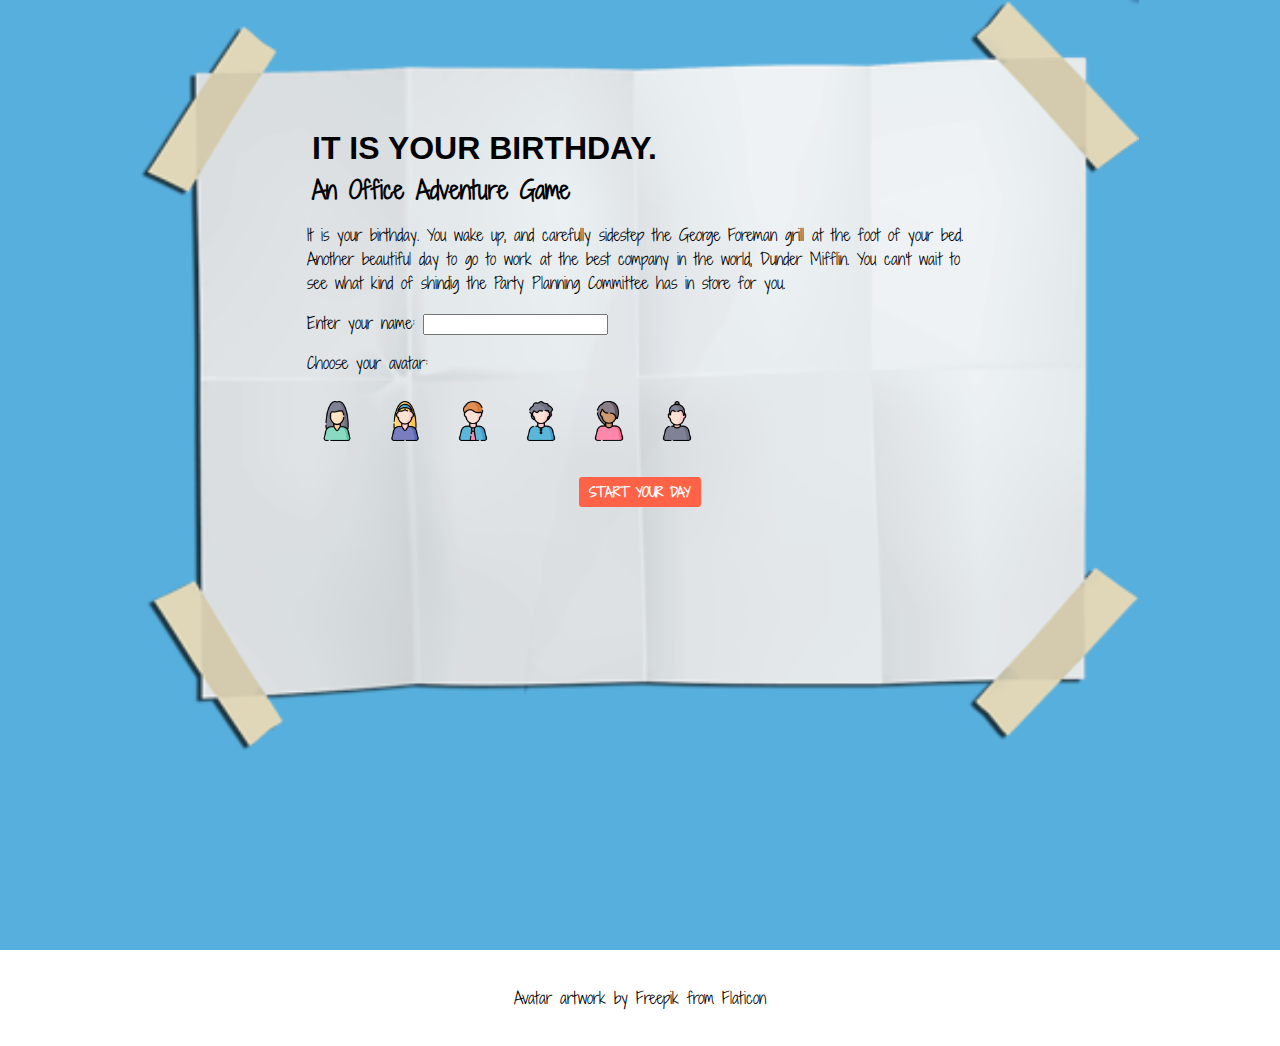
<file: home/index.html>
<!DOCTYPE html>
<html lang="en">

<head>
    <meta charset="UTF-8">
    <meta name="viewport" content="width=device-width, initial-scale=1.0">
    <meta http-equiv="X-UA-Compatible" content="ie=edge">
    <link href="https://fonts.googleapis.com/css?family=Shadows+Into+Light+Two&display=swap" rel="stylesheet">
    <link rel="stylesheet" href="../common/style.css">
    <title>Office Adventure</title>
</head>

<body>
    <audio autoplay>
        <source src="../assets/office.mp3" type="audio/mpeg">
    </audio>
    <div id="paper-container">
        <div id="content-container">
            <header>
                <h1>It is your birthday.</h1>
                <h2>An Office Adventure Game</h2>
            </header>

            <main>
                <p>It is your birthday. You wake up, and carefully sidestep the George Foreman grill at the foot of your bed. Another beautiful day to go to work at the best company in the world, Dunder Mifflin. You can't wait to see what kind of shindig the Party Planning Committee has in store for you.</p>
                <form id="user-form">
                    <label for="name">Enter your name:
                        <input type="text" id="name" name="name">
                    </label>
                    <p>Choose your avatar:</p>
                    <label>
                        <input type="radio" name="avatar" id="avatar1" value="avatar1" />
                        <img src="../assets/avatars/avatar1.png" />
                    </label>
                    <label>
                        <input type="radio" name="avatar" id="avatar2" value="avatar2" />
                        <img src="../assets/avatars/avatar2.png" />
                    </label>
                    <label>
                        <input type="radio" name="avatar" id="avatar3" value="avatar3" />
                        <img src="../assets/avatars/avatar3.png" />
                    </label>
                    <label>
                        <input type="radio" name="avatar" id="avatar4" value="avatar4" />
                        <img src="../assets/avatars/avatar4.png" />
                    </label>
                    <label>
                        <input type="radio" name="avatar" id="avatar5" value="avatar5" />
                        <img src="../assets/avatars/avatar5.png" />
                    </label>
                    <label>
                        <input type="radio" name="avatar" id="avatar6" value="avatar6" />
                        <img src="../assets/avatars/avatar6.png" />
                    </label>
                    <button id="user-form-button">Start your day</button>
                </form>
            </main>
        </div>
    </div>
    <footer>
        <p>Avatar artwork by Freepik from Flaticon</p>
    </footer>

    <script type="module" src="./home.js"></script>
</body>

</html>
</file>
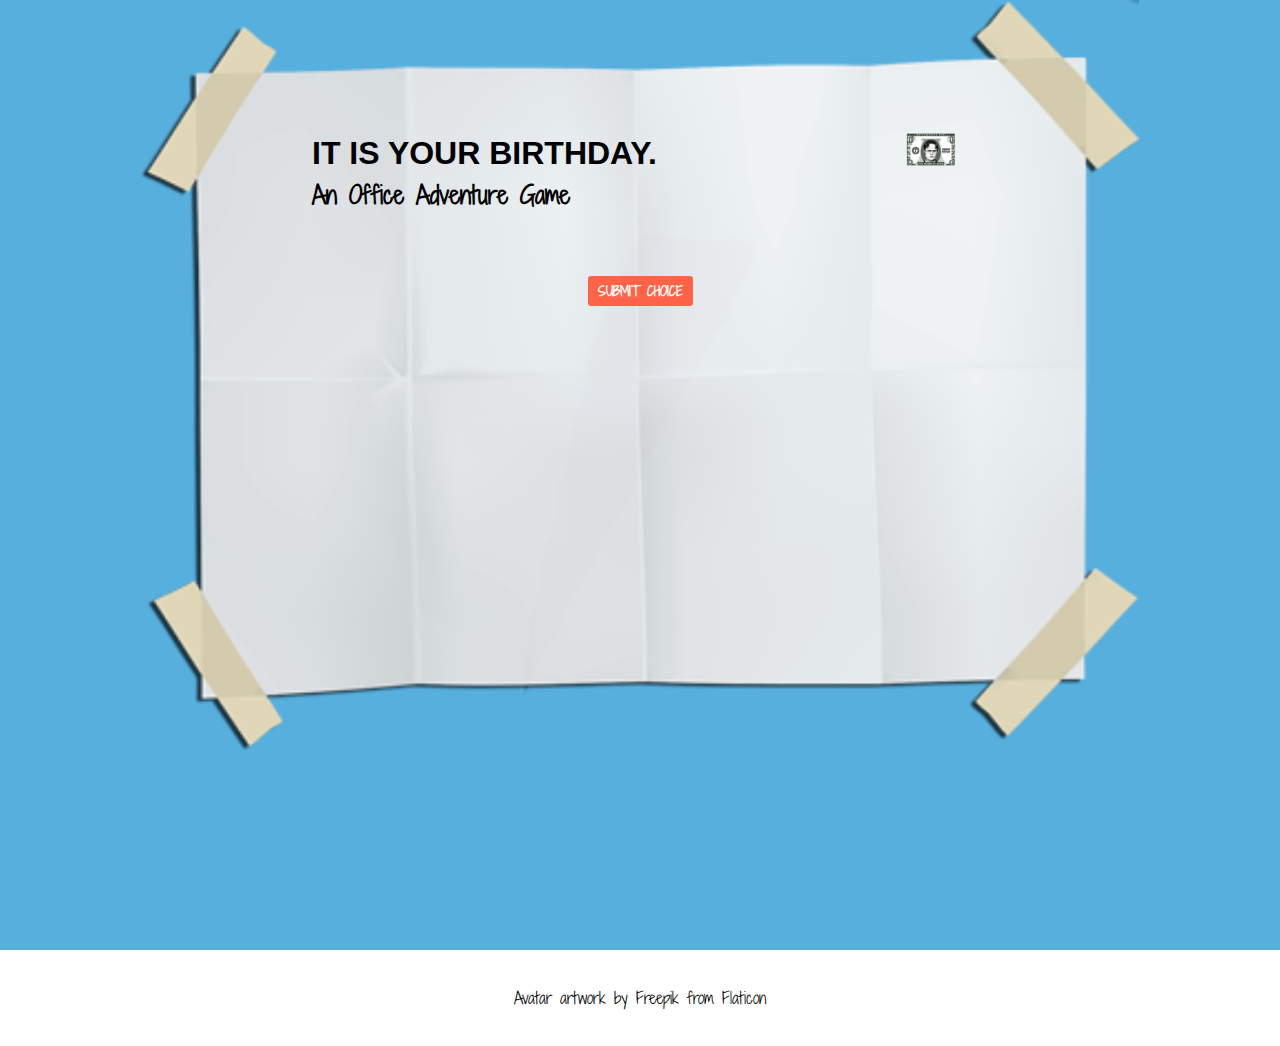
<file: levels/index.html>
<!DOCTYPE html>
<html lang="en">

<head>
    <meta charset="UTF-8">
    <meta name="viewport" content="width=device-width, initial-scale=1.0">
    <meta http-equiv="X-UA-Compatible" content="ie=edge">
    <link href="https://fonts.googleapis.com/css?family=Shadows+Into+Light+Two&display=swap" rel="stylesheet">
    <link rel="stylesheet" href="../common/style.css">
    <link rel="stylesheet" href="../levels/levels.css">
    <title>Office Adventure</title>
</head>

<body>
    <div id="paper-container">
        <div id="content-container">
            <header id="level-header">
                <div id="game-header">
                    <h1>It is your birthday.</h1>
                    <h2>An Office Adventure Game</h2>
                </div>
                <div id="user-state">
                    <img id="user-avatar">
                    <span id="user-name"></span>
                    <img src="../assets/schrute-buck.jpg" id="points-img"><span id="user-points"></span>
                </div>
            </header>

            <main>
                <h3 id="level-title"></h3>
                <img id="level-image" />
                
                <p id="level-description"></p>

                <form id="level-choice-form">

                    <button id="choice-submit-button">Submit choice</button>
                </form>
            </main>
        </div>
    </div>
    <footer>
        <p>Avatar artwork by Freepik from Flaticon</p>
    </footer>

    <script type="module" src="./levels.js"></script>
</body>

</html>
</file>
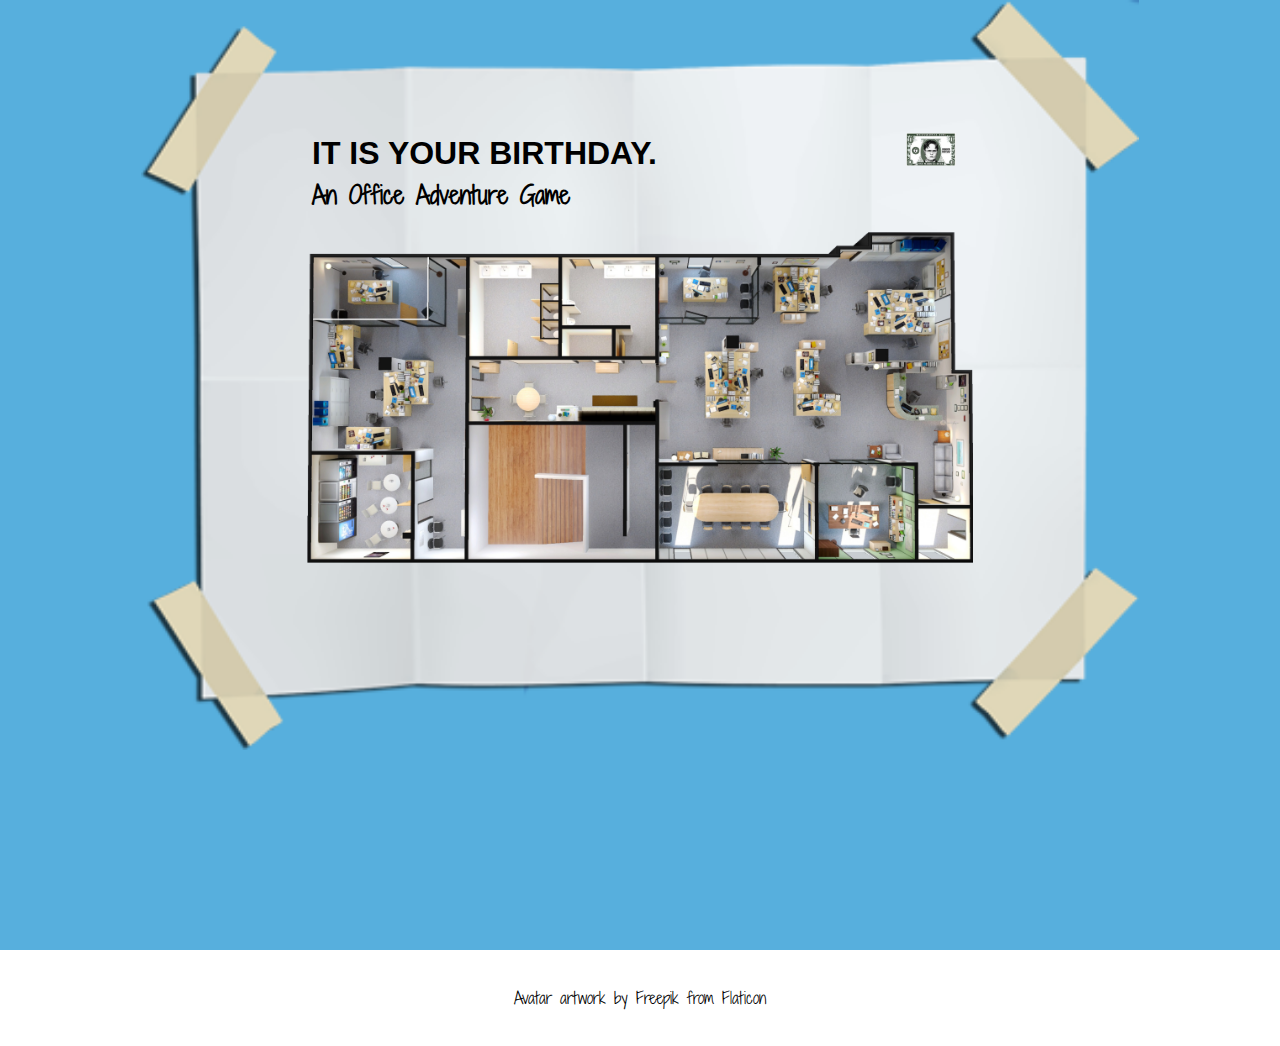
<file: map/index.html>
<!DOCTYPE html>
<html lang="en">
<head>
    <meta charset="UTF-8">
    <meta name="viewport" content="width=device-width, initial-scale=1.0">
    <link href="https://fonts.googleapis.com/css?family=Shadows+Into+Light+Two&display=swap" rel="stylesheet">
    <link rel="stylesheet" href="../common/style.css">
    <link rel="stylesheet" href="./map.css">
    <title>Dunder Mifflin</title>
</head>
<body>
    <div id="paper-container">
        <div id="content-container">
            <header id="map-header">
                <div>
                    <h1>It is your birthday.</h1>
                    <h2>An Office Adventure Game</h2>
                </div>
                <div id="user-state">
                    <img id="user-avatar">
                    <span id="user-name"></span>
                    <img src="../assets/schrute-buck.jpg" id="points-img"><span id="user-points"></span>
                </div>
            </header>

            <main>
                <div id="map-container">
                    <img src="../assets/dundermifflin.png" id="map" />
                </div>
            </main>
        </div>
    </div>
    <footer>
        <p>Avatar artwork by Freepik from Flaticon</p>
    </footer>
    <script type="module" src="./map.js"></script>
</body>
</html>
</file>
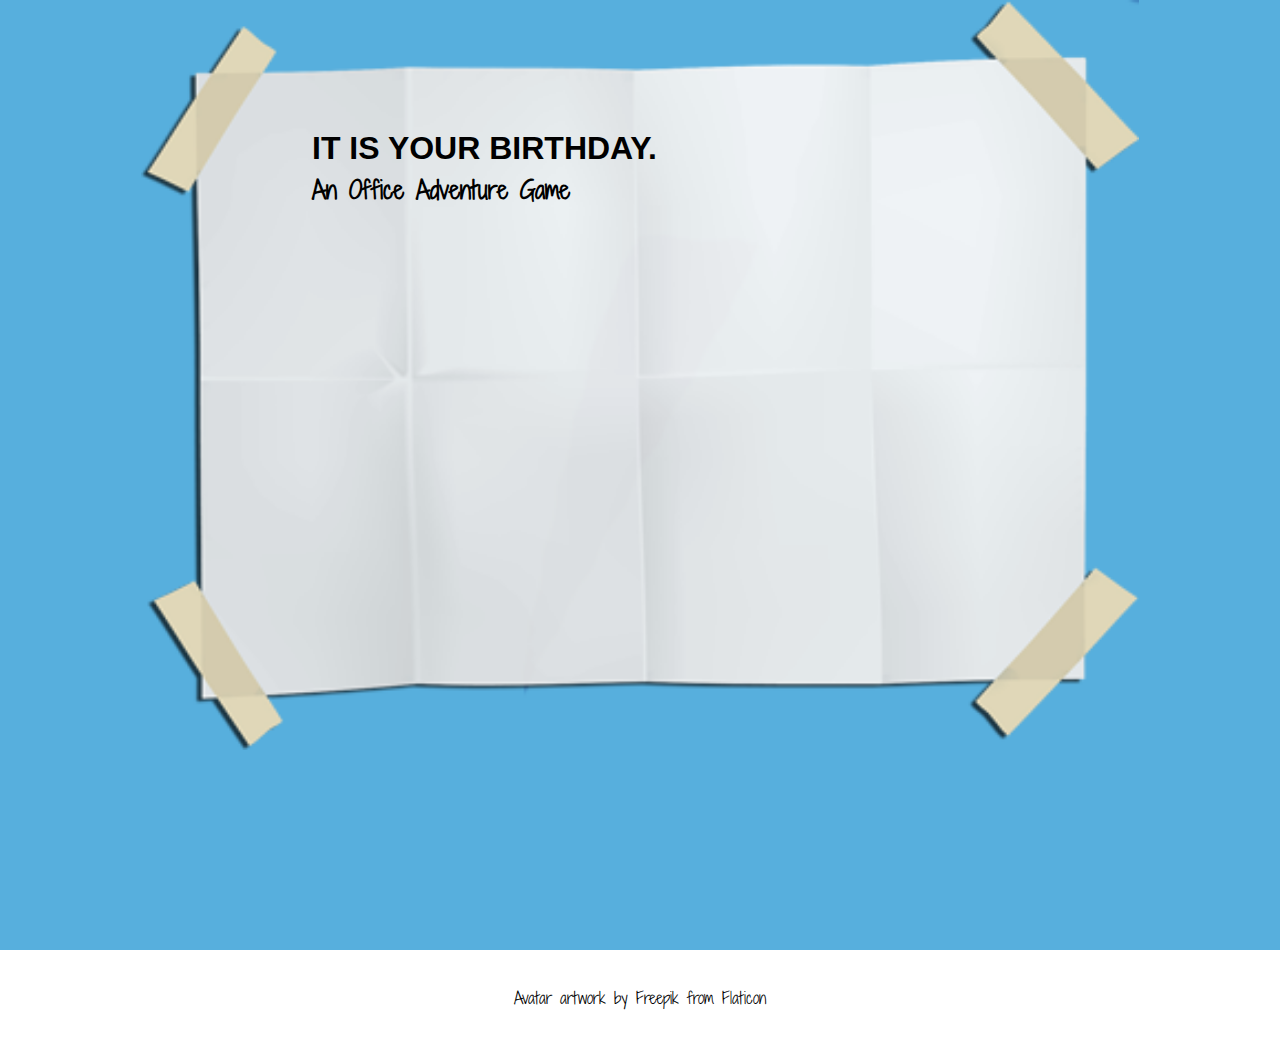
<file: results/index.html>
<!DOCTYPE html>
<html lang="en">

<head>
    <meta charset="UTF-8">
    <meta name="viewport" content="width=device-width, initial-scale=1.0">
    <meta http-equiv="X-UA-Compatible" content="ie=edge">
    <link href="https://fonts.googleapis.com/css?family=Shadows+Into+Light+Two&display=swap" rel="stylesheet">
    <link rel="stylesheet" href="../common/style.css">
    <link rel="stylesheet" href="./results.css">
    <title>Office Adventure</title>
</head>

<body>
    <audio autoplay>
        <source src="../assets/office.mp3" type="audio/mpeg">
    </audio>
    <div id="paper-container">
        <div id="content-container">
            <header>
                <h1>It is your birthday.</h1>
                <h2>An Office Adventure Game</h2>
            </header>

            <main>
                <div id="prizes-container"></div>
                <div id="penalty-container"></div>
            </main>
        </div>
    </div>
    <footer>
        <p>Avatar artwork by Freepik from Flaticon</p>
    </footer>

    <script type="module" src="./results.js"></script>
</body>

</html>
</file>
<file: common/style.css>
* {
    box-sizing: border-box;
}

body {
    font-family: 'Shadows Into Light Two', serif;
    background: #57AFDD;
    margin: 0;
}

#paper-container {
    background-image: url('../assets/paper.png');
    background-size: contain;
    background-repeat: no-repeat;
    background-position: center;
    width: 1000px;
    height: 750px;
    margin: 0 auto;
    position: relative;
    bottom: 200px;
}

#content-container {
    width: 75%;
    height: 650px;
    margin: 200px auto;
    padding: 5px;
}

header {
    width: 90%;
    margin: 125px auto 15px auto;
}

h1, h2 {
    margin: 5px;
}

h1 {
    font-family: Arial, Helvetica, sans-serif;
    text-transform: uppercase;
}

main {
    width: 90%;
    margin: 0 auto;
}

#user-form img {
    width: 60px;
    padding: 10px;
}

button {
    color: white;
    background: tomato;
    font-family: 'Shadows Into Light Two', serif;
    font-weight: bold;
    text-transform: uppercase;
    border: none;
    border-radius: 3px;
    /* margin-top: 20px;
    margin-left: 275px; */
    padding: 5px 10px;
    cursor: pointer;
    display: block;
    margin: 20px auto;
}

#user-form [type="radio"] {
    display: none;
}

input:checked + img {
    border: 2px solid #FF6D41;
    border-radius: 50%;
}

#user-avatar {
    width: 30px;
}

#user-state span {
    font-weight: bold;
    letter-spacing: 2px;
}

#user-detail-header {
    display: flex;
    justify-content: space-around;
}

#points-img {
    width: 50px;
    margin: 0 2px -2px 2px;
}
#user-state {
    margin-top: 3px;
}

#user-state span {
    font-size: 24px;
    font-weight: bold;
    margin-right: 15px;
}

.completed-level-link {
    display:none;
}

.completed-level-span {
    background: #FFF;
    font-size: 12px;
    text-decoration: line-through;
    text-transform: uppercase;
    margin: 15px 15px 10px 0;
    padding: 5px;
}

footer {
    background: #FFF;
    width: 100%;
    padding: 20px;
    text-align: center;
}

.hidden {
    display: none!important;
}

a {
    text-decoration: none;
    cursor: pointer;
}
</file>
<file: levels/levels.css>
#level-header {
    display: flex;
    justify-content: space-between;
}

label {
    display: block;
}

h3 {
    text-align: center;
    text-transform: uppercase;
    margin-top: 10px;
    margin-bottom: 5px;
}

#level-image {
    width: 350px;
    position: relative;
    left: 155px;
}

#game-header {
    margin-right: 25px;
}

#result-text {
    text-align: center;
    margin-top: 50px;
}
</file>
<file: map/map.css>
#map {
    width: 100%;
    position: relative;
}

#map-header {
    display: flex;
    justify-content: space-between;
}

.level-link {
    color: #000;
    background: #FFF;
    font-size: 12px;
    text-decoration: none;
    text-transform: uppercase;
    position: absolute;
    padding: 2px 4px;
    cursor: pointer;
}

.level-link:hover {
    color: #FFF;
    background: #57AFDD;
}
</file>
<file: results/results.css>
h3 {
    font-size: 30px;
    text-align: center;
    margin-top: 100px;
}

#prizes-container {
    display: flex;
    justify-content: center;
}

.prize-div {
    position: relative;
    bottom: 20px;
    text-align: center;
}

.prize-img {
    height: 100px;
    margin: 5px;
};

.prize-span {
    font-size: 10px;
    width: 150px;
}

#penalty-container {
    text-align: center;
    width: 500px;
    margin: 50px auto;
}
</file>
